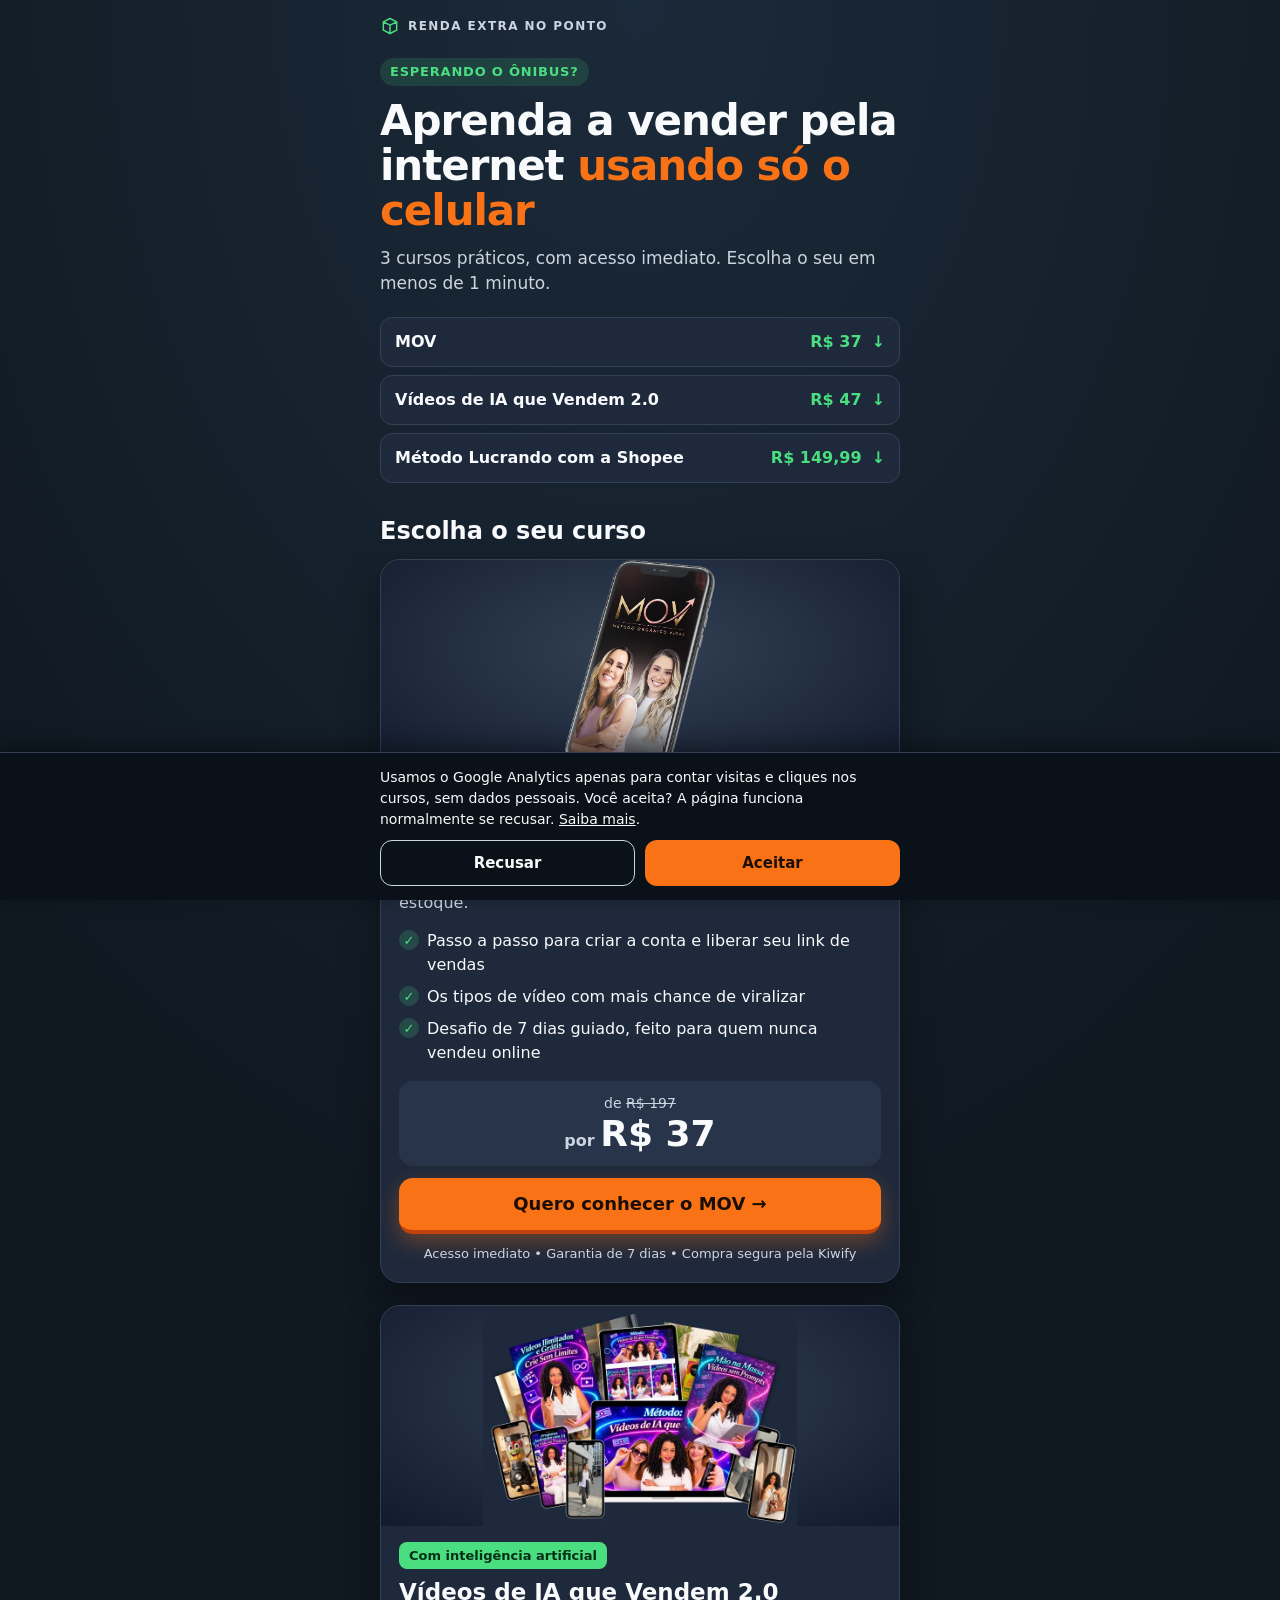
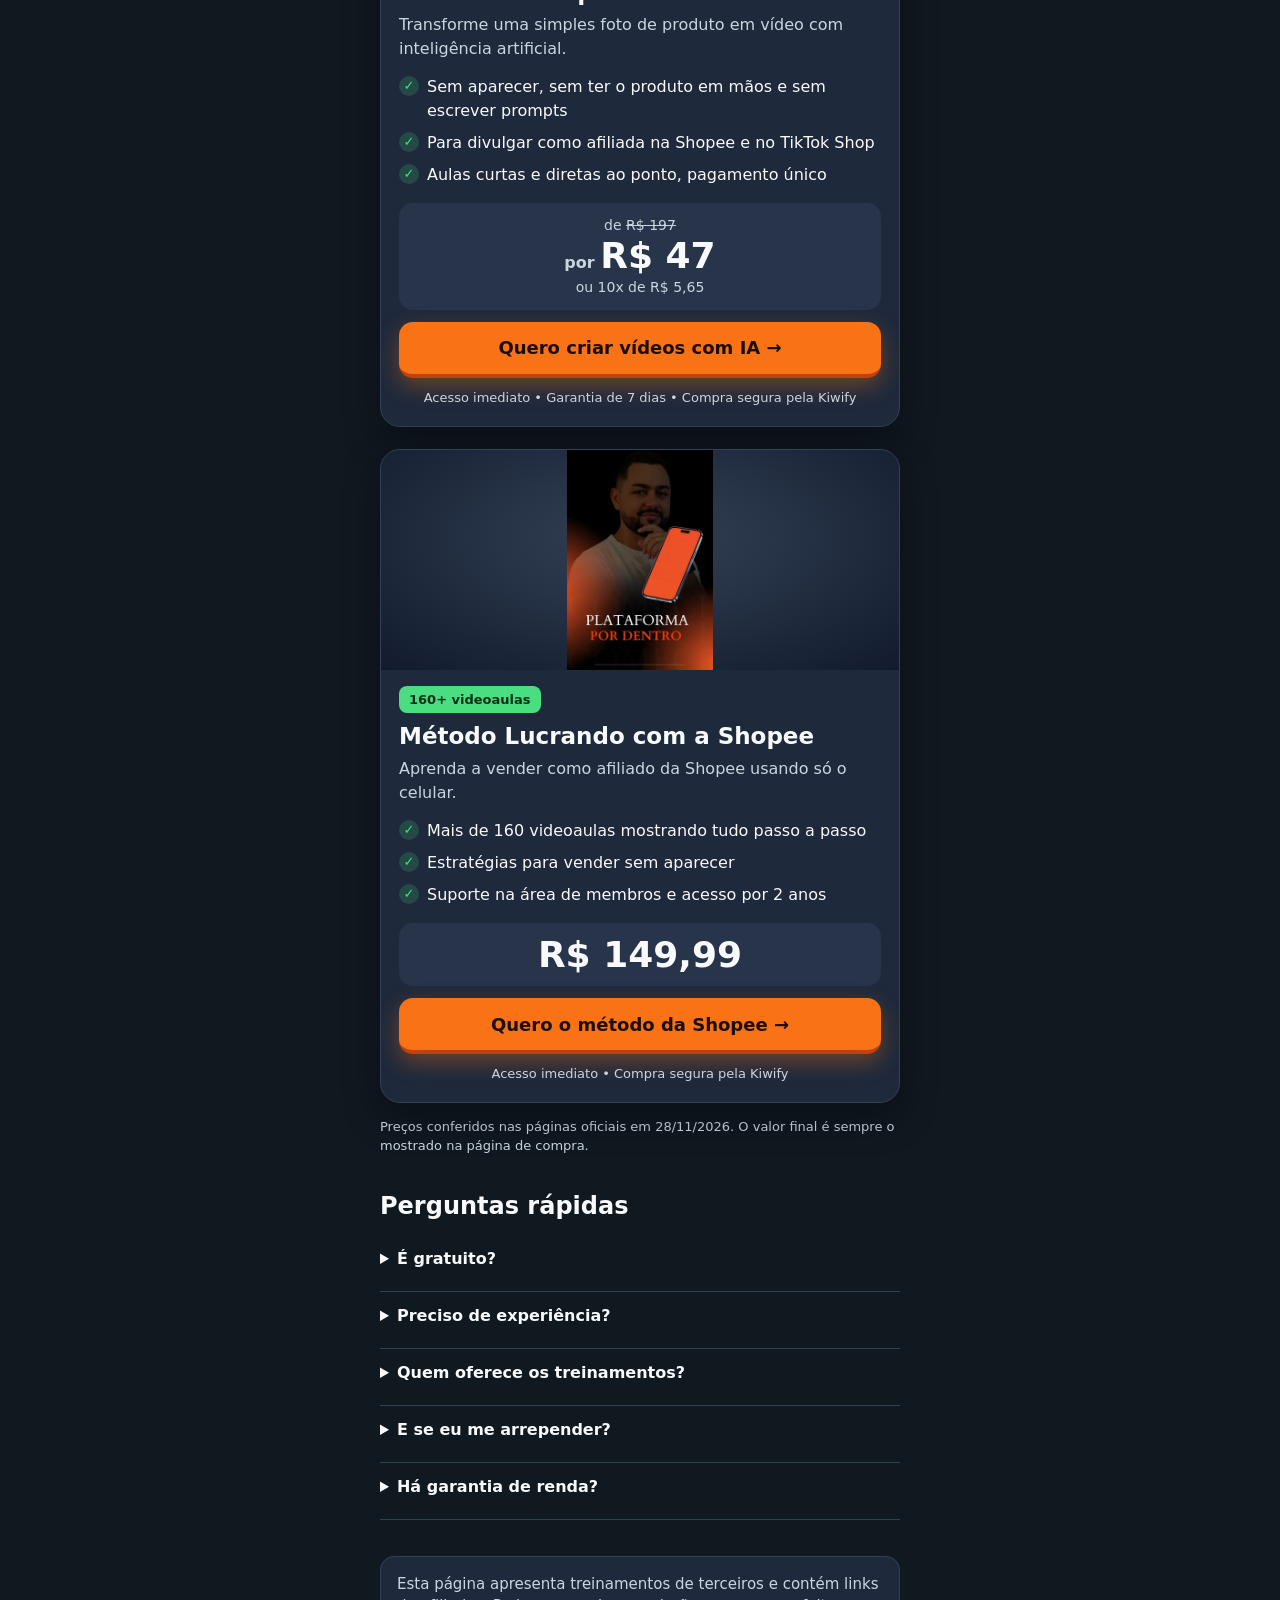
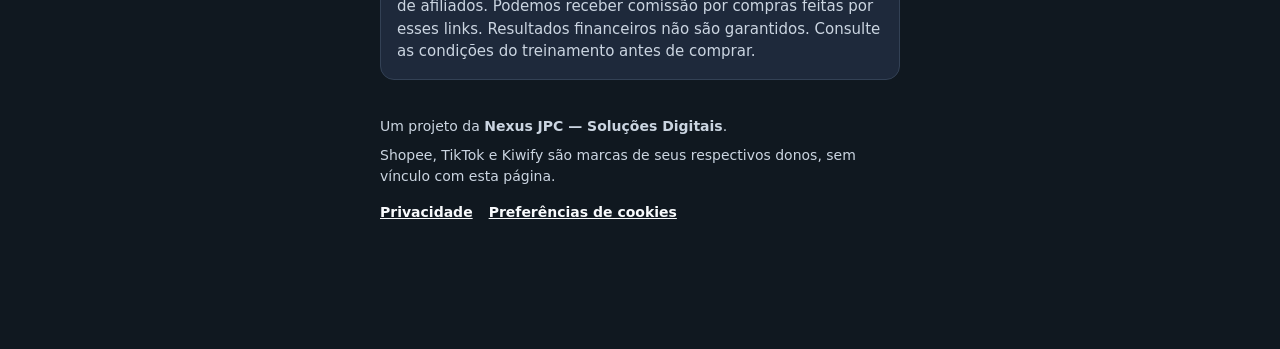
<file: public/index.html>
<!doctype html>
<html lang="pt-BR">
<head>
  <meta charset="UTF-8">
  <meta name="viewport" content="width=device-width, initial-scale=1">
  <title>Renda Extra no Ponto</title>
  <meta name="description" content="Três cursos práticos para aprender a vender pela internet usando o celular: TikTok, vídeos com IA e Shopee.">
  <meta property="og:title" content="Renda Extra no Ponto">
  <meta property="og:description" content="Três cursos práticos para aprender a vender pela internet usando o celular.">
  <meta property="og:type" content="website">
  <meta name="theme-color" content="#101820">
  <link rel="icon" href="data:image/svg+xml,%3Csvg xmlns='http://www.w3.org/2000/svg' viewBox='0 0 64 64'%3E%3Crect width='64' height='64' rx='16' fill='%23FFF3E3'/%3E%3Cpath d='M20 16h24v32H20z' fill='%23F6B73C' stroke='%233A2218' stroke-width='3'/%3E%3Cpath d='M27 24h10M27 31h10M30 41h4' stroke='%233A2218' stroke-width='3' stroke-linecap='round'/%3E%3C/svg%3E">
  <link rel="stylesheet" href="styles.css">
</head>
<body>
  <main class="page">
    <p class="brand"><svg viewBox="0 0 24 24" aria-hidden="true"><path d="m4 7 8-4 8 4v10l-8 4-8-4V7Zm0 0 8 4 8-4M12 11v10" fill="none" stroke="currentColor" stroke-width="1.8" stroke-linejoin="round"/></svg> Renda Extra no Ponto</p>

    <header class="hero">
      <p class="kicker">Esperando o ônibus?</p>
      <h1>Aprenda a vender pela internet <span>usando só o celular</span></h1>
      <p class="lead">3 cursos práticos, com acesso imediato. Escolha o seu em menos de 1 minuto.</p>
      <nav class="jump" id="offer-jump" aria-label="Ir direto para um curso"></nav>
    </header>

    <section id="treinamentos" aria-labelledby="t-treinamentos">
      <h2 id="t-treinamentos">Escolha o seu curso</h2>
      <div class="offers" id="offer-list">
        <noscript><p class="notice">Ative o JavaScript do navegador para ver os cursos.</p></noscript>
      </div>
      <p class="checked" id="checked-at"></p>
    </section>

    <section class="faq" aria-labelledby="t-faq">
      <h2 id="t-faq">Perguntas rápidas</h2>
      <details>
        <summary>É gratuito?</summary>
        <p>Esta página é gratuita e não pede cadastro. Os cursos são pagos e cada um mostra preço e condições na própria página de compra.</p>
      </details>
      <details>
        <summary>Preciso de experiência?</summary>
        <p>Cada treinamento informa para quem é indicado e o que é necessário. Confira os requisitos na página do curso antes de comprar.</p>
      </details>
      <details>
        <summary>Quem oferece os treinamentos?</summary>
        <p>Os cursos são de produtores independentes e a venda é feita pela plataforma Kiwify. A Nexus JPC apenas apresenta os cursos como afiliada.</p>
      </details>
      <details>
        <summary>E se eu me arrepender?</summary>
        <p>Compras pela internet têm 7 dias para desistência, pelo Código de Defesa do Consumidor. Alguns cursos também anunciam garantia própria de 7 dias, indicada no card.</p>
      </details>
      <details>
        <summary>Há garantia de renda?</summary>
        <p>Não. Resultados financeiros não são garantidos e dependem de cada pessoa. Consulte as condições de cada treinamento antes de comprar.</p>
      </details>
    </section>

    <section aria-label="Aviso de afiliação">
      <p class="notice">Esta página apresenta treinamentos de terceiros e contém links de afiliados. Podemos receber comissão por compras feitas por esses links. Resultados financeiros não são garantidos. Consulte as condições do treinamento antes de comprar.</p>
    </section>

    <footer>
      <p>Um projeto da <strong>Nexus JPC — Soluções Digitais</strong>.</p>
      <p>Shopee, TikTok e Kiwify são marcas de seus respectivos donos, sem vínculo com esta página.</p>
      <nav aria-label="Links institucionais">
        <a id="institucional" href="#" hidden>Nexus JPC</a>
        <a href="privacidade.html">Privacidade</a>
        <button type="button" class="linklike" data-open-consent hidden>Preferências de cookies</button>
      </nav>
    </footer>
  </main>

  <div class="consent" id="consent" role="region" aria-label="Preferências de privacidade" hidden>
    <div class="consent-inner">
      <p>Usamos o Google Analytics apenas para contar visitas e cliques nos cursos, sem dados pessoais. Você aceita? A página funciona normalmente se recusar. <a href="privacidade.html">Saiba mais</a>.</p>
      <div class="consent-actions">
        <button type="button" class="decline" data-consent="denied">Recusar</button>
        <button type="button" class="accept" data-consent="granted">Aceitar</button>
      </div>
    </div>
  </div>

  <script src="config.js"></script>
  <script src="offers.js"></script>
  <script src="app.js"></script>
  <script>
    (function () {
      var u = (window.SITE_CONFIG || {}).institucionalUrl, a = document.getElementById('institucional');
      if (u && /^https:\/\//.test(u)) { a.href = u; a.hidden = false; }
    })();
  </script>
</body>
</html>
</file>
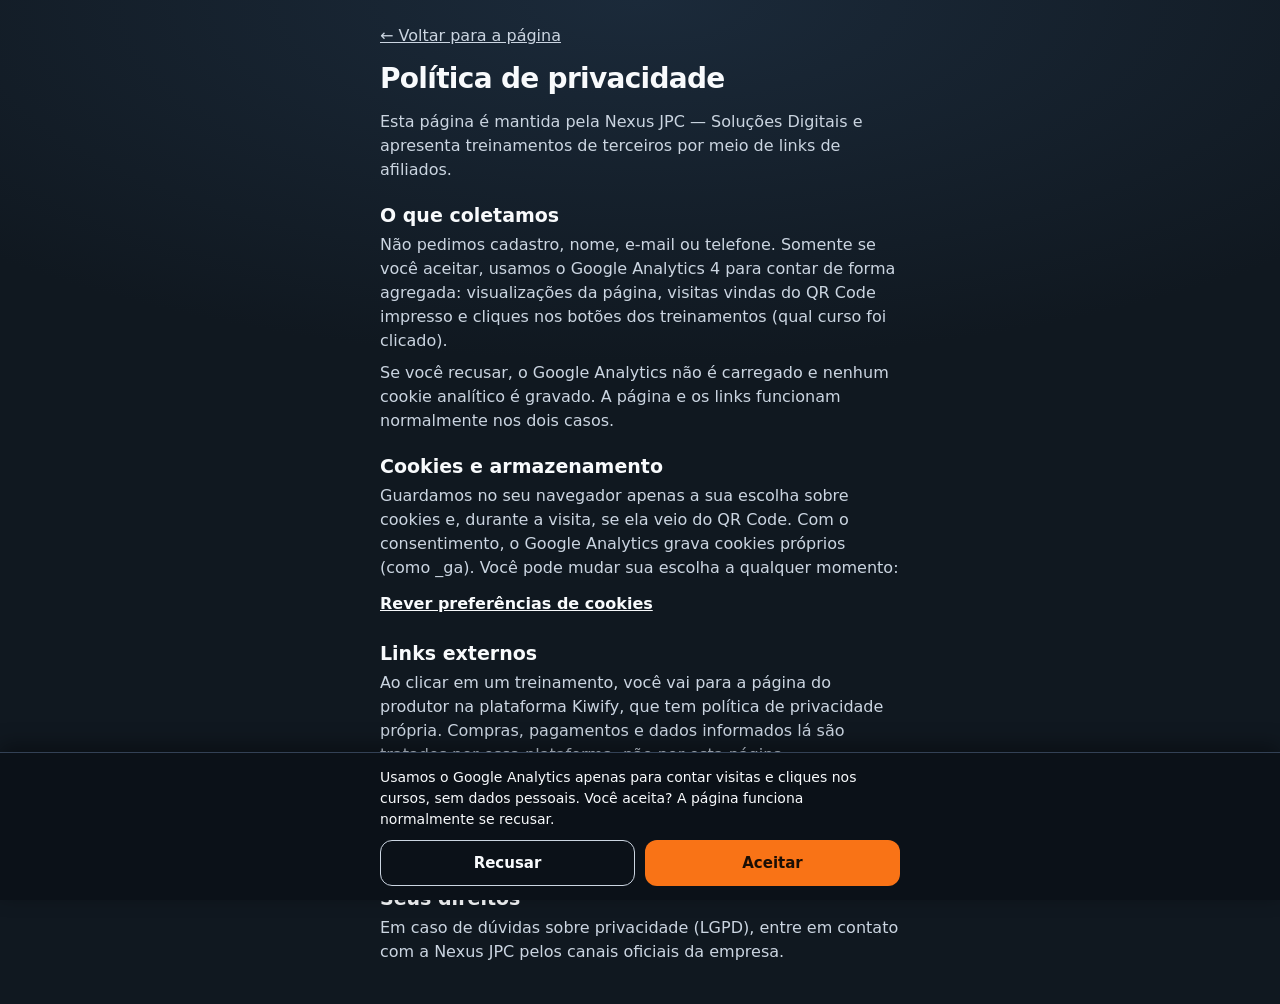
<file: public/privacidade.html>
<!doctype html>
<html lang="pt-BR">
<head>
  <meta charset="UTF-8">
  <meta name="viewport" content="width=device-width, initial-scale=1">
  <title>Privacidade | Renda Extra no Ponto</title>
  <meta name="robots" content="noindex">
  <link rel="stylesheet" href="styles.css">
</head>
<body>
  <main class="page legal">
    <p><a href="./">← Voltar para a página</a></p>
    <h1 style="margin-top:16px">Política de privacidade</h1>
    <p>Esta página é mantida pela Nexus JPC — Soluções Digitais e apresenta treinamentos de terceiros por meio de links de afiliados.</p>

    <h2>O que coletamos</h2>
    <p>Não pedimos cadastro, nome, e-mail ou telefone. Somente se você aceitar, usamos o Google Analytics 4 para contar de forma agregada: visualizações da página, visitas vindas do QR Code impresso e cliques nos botões dos treinamentos (qual curso foi clicado).</p>
    <p>Se você recusar, o Google Analytics não é carregado e nenhum cookie analítico é gravado. A página e os links funcionam normalmente nos dois casos.</p>

    <h2>Cookies e armazenamento</h2>
    <p>Guardamos no seu navegador apenas a sua escolha sobre cookies e, durante a visita, se ela veio do QR Code. Com o consentimento, o Google Analytics grava cookies próprios (como _ga). Você pode mudar sua escolha a qualquer momento:</p>
    <p><button type="button" class="linklike" data-open-consent hidden>Rever preferências de cookies</button></p>

    <h2>Links externos</h2>
    <p>Ao clicar em um treinamento, você vai para a página do produtor na plataforma Kiwify, que tem política de privacidade própria. Compras, pagamentos e dados informados lá são tratados por essa plataforma, não por esta página.</p>

    <h2>Afiliação</h2>
    <p>Podemos receber comissão por compras feitas pelos links. Resultados financeiros não são garantidos.</p>

    <h2>Seus direitos</h2>
    <p>Em caso de dúvidas sobre privacidade (LGPD), entre em contato com a Nexus JPC pelos canais oficiais da empresa.</p>
  </main>
  <div class="consent" id="consent" role="region" aria-label="Preferências de privacidade" hidden>
    <div class="consent-inner">
      <p>Usamos o Google Analytics apenas para contar visitas e cliques nos cursos, sem dados pessoais. Você aceita? A página funciona normalmente se recusar.</p>
      <div class="consent-actions">
        <button type="button" class="decline" data-consent="denied">Recusar</button>
        <button type="button" class="accept" data-consent="granted">Aceitar</button>
      </div>
    </div>
  </div>
  <script src="config.js"></script>
  <script src="app.js"></script>
</body>
</html>
</file>
<file: public/styles.css>
:root {
  --bg: #101820;
  --card: #1E293B;
  --card-2: #273449;
  --border: #334155;
  --text: #F8FAFC;
  --muted: #CBD5E1;
  --green: #4ADE80;
  --orange: #F97316;
  --orange-dark: #C2410C;
  --cta-text: #1A0E05;
  --font: system-ui, -apple-system, "Segoe UI", Roboto, "Helvetica Neue", Arial, sans-serif;
}
*, *::before, *::after { box-sizing: border-box; }
html { scroll-behavior: smooth; }
body {
  margin: 0;
  min-height: 100vh;
  color: var(--text);
  background: radial-gradient(120% 60% at 50% 0%, #1B2A3A 0%, var(--bg) 60%);
  background-color: var(--bg);
  font-family: var(--font);
  font-size: 16px;
  line-height: 1.5;
  -webkit-text-size-adjust: 100%;
}
a { color: inherit; }
:focus-visible { outline: 3px solid var(--green); outline-offset: 3px; border-radius: 6px; }
.page { width: min(520px, calc(100% - 32px)); margin: 0 auto; }
h1, h2, h3, p { margin: 0; }
.brand { display: flex; align-items: center; gap: 8px; padding: 16px 0 0; color: var(--muted); font-size: 12px; font-weight: 700; letter-spacing: .12em; text-transform: uppercase; }
.brand svg { width: 20px; height: 20px; flex: none; color: var(--green); }

/* Topo */
.hero { padding: 22px 0 26px; }
.kicker { display: inline-block; padding: 4px 10px; border-radius: 999px; background: rgba(74, 222, 128, .14); color: var(--green); font-size: 13px; font-weight: 800; letter-spacing: .06em; text-transform: uppercase; }
h1 { margin-top: 12px; font-size: clamp(30px, 8.4vw, 42px); line-height: 1.08; letter-spacing: -.025em; font-weight: 900; }
h1 span { color: var(--orange); }
.lead { margin-top: 12px; color: var(--muted); font-size: 17px; }
.jump { display: grid; gap: 8px; margin-top: 20px; }
.jump a {
  display: flex; align-items: center; justify-content: space-between; gap: 10px;
  min-height: 50px; padding: 10px 14px; border-radius: 12px;
  background: var(--card); border: 1px solid var(--border);
  text-decoration: none; font-weight: 700;
}
.jump a::after { content: "↓"; color: var(--green); font-weight: 900; }
.jump a span { flex: 1; min-width: 0; }
.jump a strong { color: var(--green); white-space: nowrap; }

/* Seções */
section { padding: 8px 0 28px; scroll-margin-top: 12px; }
h2 { font-size: 24px; line-height: 1.2; margin-bottom: 14px; font-weight: 800; }

/* Cards */
.offers { display: grid; gap: 22px; }
.offer {
  position: relative; padding: 0 18px 18px; overflow: hidden;
  border: 1px solid var(--border); border-radius: 20px;
  background: var(--card); box-shadow: 0 14px 36px rgba(0, 0, 0, .35);
  scroll-margin-top: 12px;
}
.cover { margin: 0 -18px 16px; height: 220px; display: grid; place-items: center; background: radial-gradient(80% 90% at 50% 40%, #334155 0%, #0F172A 100%); }
.cover img { display: block; max-width: 100%; max-height: 220px; width: auto; height: auto; object-fit: contain; }
.badge { display: inline-block; padding: 4px 10px; border-radius: 8px; background: var(--green); color: #052E16; font-size: 13px; font-weight: 800; }
.offer h3 { margin-top: 10px; font-size: 23px; line-height: 1.2; font-weight: 800; }
.hook { margin-top: 6px; color: var(--muted); font-size: 16px; }
.items { list-style: none; padding: 0; margin: 14px 0 0; display: grid; gap: 8px; }
.items li { position: relative; padding-left: 28px; }
.items li::before { content: "✓"; position: absolute; left: 0; top: 1px; width: 20px; height: 20px; border-radius: 50%; display: grid; place-items: center; background: rgba(74, 222, 128, .18); color: var(--green); font-size: 13px; font-weight: 900; }
.price-box { margin: 16px 0 12px; padding: 12px; border-radius: 14px; background: var(--card-2); text-align: center; }
.price-from { display: block; color: var(--muted); font-size: 14px; }
.price { display: block; font-size: 36px; line-height: 1.1; font-weight: 900; color: var(--text); }
.price small { font-size: 16px; font-weight: 700; color: var(--muted); }
.price-split { display: block; margin-top: 2px; color: var(--muted); font-size: 14px; }
.cta {
  display: flex; align-items: center; justify-content: center;
  min-height: 56px; width: 100%; padding: 12px 16px; margin-top: 14px;
  border-radius: 14px; border: 0; border-bottom: 4px solid var(--orange-dark);
  background: var(--orange); color: var(--cta-text);
  font: 900 18px/1.2 var(--font); text-align: center; text-decoration: none;
  box-shadow: 0 8px 22px rgba(249, 115, 22, .35);
}
.price-box + .cta { margin-top: 0; }
.cta:active { transform: translateY(2px); border-bottom-width: 2px; }
@media (hover: hover) { .cta:hover { filter: brightness(1.06); } }
.trust { margin-top: 10px; color: var(--muted); font-size: 13px; text-align: center; }
.checked { margin-top: 14px; color: var(--muted); font-size: 13px; }

/* FAQ, avisos, rodapé */
.faq details { border-bottom: 1px solid var(--border); padding: 12px 0; }
.faq summary { cursor: pointer; font-weight: 700; min-height: 32px; }
.faq details p { margin-top: 8px; color: var(--muted); }
.notice { padding: 16px; border-radius: 14px; background: var(--card); border: 1px solid var(--border); color: var(--muted); font-size: 15px; }
footer { padding: 8px 0 120px; font-size: 14px; color: var(--muted); }
footer p + p { margin-top: 8px; }
footer nav { display: flex; flex-wrap: wrap; gap: 4px 16px; margin-top: 10px; }
footer a, .linklike { color: var(--text); font-weight: 600; min-height: 32px; display: inline-flex; align-items: center; }
.linklike { background: none; border: 0; padding: 0; font: inherit; font-weight: 600; text-decoration: underline; cursor: pointer; color: var(--text); }

/* Consentimento */
.consent {
  position: fixed; left: 0; right: 0; bottom: 0; z-index: 10;
  padding: 14px 16px calc(14px + env(safe-area-inset-bottom));
  background: #0B1118; color: var(--text); border-top: 1px solid var(--border);
  box-shadow: 0 -6px 20px rgba(0, 0, 0, .4);
}
.consent[hidden], [hidden] { display: none !important; }
.consent-inner { width: min(520px, 100%); margin: 0 auto; }
.consent p { font-size: 14px; }
.consent-actions { display: grid; grid-template-columns: 1fr 1fr; gap: 10px; margin-top: 10px; }
.consent button { min-height: 46px; border-radius: 12px; font: 700 15px var(--font); cursor: pointer; }
.consent .accept { background: var(--orange); border: 0; color: var(--cta-text); }
.consent .decline { background: transparent; border: 1px solid var(--muted); color: var(--text); }

/* Página de privacidade */
.legal { padding: 24px 0 40px; }
.legal h1 { font-size: 28px; margin-bottom: 16px; }
.legal h2 { font-size: 19px; margin: 22px 0 6px; }
.legal p, .legal li { color: var(--muted); }
.legal p + p { margin-top: 8px; }

@media (max-width: 359px) { .offer { padding: 0 14px 14px; } .cover { margin: 0 -14px 14px; } }
@media (prefers-reduced-motion: reduce) { html { scroll-behavior: auto; } }
</file>
